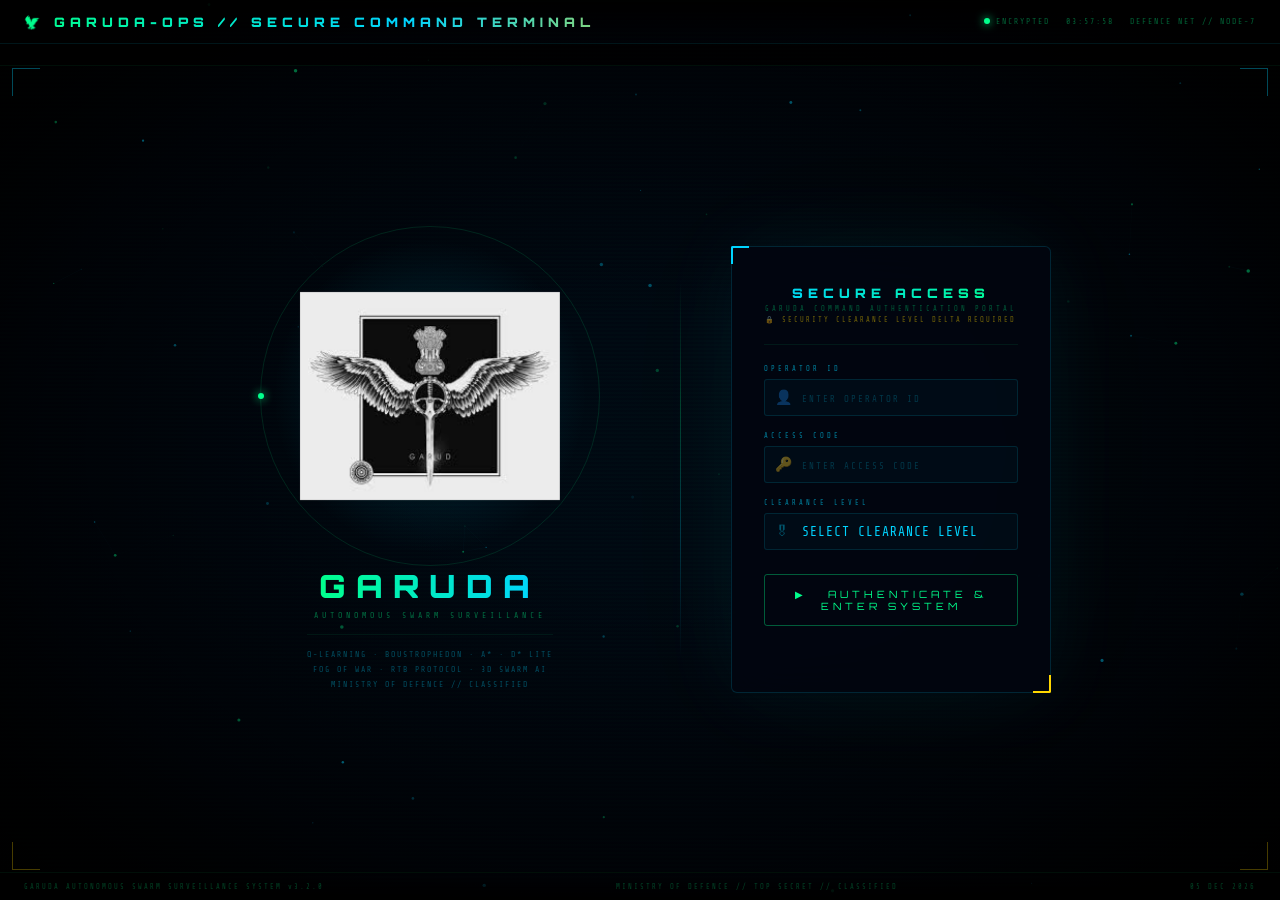
<file: index.html>
<!DOCTYPE html>
<html lang="en">
<head>
<meta charset="UTF-8">
<meta name="viewport" content="width=device-width,initial-scale=1.0">
<title>GARUDA-OPS // SECURE ACCESS</title>
<link href="https://fonts.googleapis.com/css2?family=Share+Tech+Mono&family=Orbitron:wght@400;700;900&display=swap" rel="stylesheet">
<link rel="stylesheet" href="css/login.css">
</head>
<body>

<!-- BACKGROUND -->
<div class="bg-image"></div>
<div class="bg-overlay"></div>
<div class="scanlines"></div>
<div class="scan-sweep"></div>
<div class="vignette"></div>
<canvas id="bgCanvas"></canvas>

<!-- CORNERS -->
<div class="corner c-tl"></div>
<div class="corner c-tr"></div>
<div class="corner c-bl"></div>
<div class="corner c-br"></div>

<!-- TOP BAR -->
<div class="topbar">
  <div class="logo-text">🦅 GARUDA-OPS // SECURE COMMAND TERMINAL</div>
  <div class="hdr-right">
    <span><span class="live-dot"></span> ENCRYPTED</span>
    <span id="topClock">--:--:--</span>
    <span>DEFENCE NET // NODE-7</span>
  </div>
</div>

<!-- TICKER -->
<div class="ticker-wrap">
  <div class="ticker-text" id="tickerText"></div>
</div>

<!-- BOTTOM BAR -->
<div class="botbar">
  <span>GARUDA AUTONOMOUS SWARM SURVEILLANCE SYSTEM v3.2.0</span>
  <span>MINISTRY OF DEFENCE // TOP SECRET // CLASSIFIED</span>
  <span id="botDate"></span>
</div>

<!-- MAIN CONTENT -->
<div class="main-wrap">

  <!-- LEFT: IMAGE -->
  <div class="image-panel">
    <div class="garuda-ring">
      <div class="garuda-glow-ring"></div>
      <div class="garuda-ring-outer"></div>
      <img class="garuda-image" src="[data-uri]" alt="GARUDA" onerror="this.style.display='none'">
    </div>
    <div class="garuda-title">GARUDA</div>
    <div class="garuda-subtitle">AUTONOMOUS SWARM SURVEILLANCE</div>
    <div class="garuda-tagline">
      Q-LEARNING · BOUSTROPHEDON · A* · D* LITE<br>
      FOG OF WAR · RTB PROTOCOL · 3D SWARM AI<br>
      MINISTRY OF DEFENCE // CLASSIFIED
    </div>
  </div>

  <!-- DIVIDER -->
  <div class="divider"></div>

  <!-- RIGHT: LOGIN -->
  <div class="login-panel">
    <div class="login-card">
      <div class="card-title">SECURE ACCESS</div>
      <div class="card-sub">GARUDA COMMAND AUTHENTICATION PORTAL</div>
      <div class="card-level">🔒 SECURITY CLEARANCE LEVEL DELTA REQUIRED</div>
      <hr class="card-divider">

      <div class="field">
        <label>OPERATOR ID</label>
        <div class="field-wrap">
          <span class="field-icon">👤</span>
          <input id="uid" type="text" placeholder="ENTER OPERATOR ID" autocomplete="off" spellcheck="false">
        </div>
      </div>

      <div class="field">
        <label>ACCESS CODE</label>
        <div class="field-wrap">
          <span class="field-icon">🔑</span>
          <input id="pwd" type="password" placeholder="ENTER ACCESS CODE">
        </div>
      </div>

      <div class="field">
        <label>CLEARANCE LEVEL</label>
        <div class="field-wrap">
          <span class="field-icon">🎖</span>
          <select id="clr">
            <option value="">SELECT CLEARANCE LEVEL</option>
            <option value="delta">DELTA — COMMANDER</option>
            <option value="gamma">GAMMA — CONTROLLER</option>
            <option value="beta">BETA — ANALYST</option>
            <option value="alpha">ALPHA — OBSERVER</option>
          </select>
        </div>
      </div>

      <button class="submit-btn" id="loginBtn" onclick="doLogin()">
        ▶ &nbsp; AUTHENTICATE &amp; ENTER SYSTEM
      </button>
      <div class="error-msg" id="errMsg"></div>
    </div>
  </div>
</div>

<!-- AUTH SCREEN -->
<div id="authScreen">
  <div class="auth-title">◈ &nbsp; VERIFYING OPERATOR CREDENTIALS &nbsp; ◈</div>
  <div class="auth-steps" id="authSteps"></div>
  <div class="auth-status" id="authStatus">INITIALISING SECURE CHANNEL...</div>
</div>

<!-- SPLASH SCREEN -->
<div id="splashScreen">
  <div class="splash-glow"></div>
  <img class="splash-img" src="[data-uri]" alt="GARUDA">
  <div class="splash-title">GARUDA</div>
  <div class="splash-sub">ACCESS GRANTED — SYSTEM INITIALISING</div>
  <div class="splash-bar-wrap"><div class="splash-bar" id="splashBar"></div></div>
  <div class="splash-msg" id="splashMsg">LOADING SURVEILLANCE MODULES...</div>
  <div class="splash-countdown" id="splashCd"></div>
</div>

<script src="js/login.js"></script>
</body>
</html>
</file>
<file: css/login.css>
*{margin:0;padding:0;box-sizing:border-box}
html,body{width:100%;height:100%;overflow:hidden;background:#000;font-family:"Share Tech Mono",monospace}
@keyframes shimmer{from{background-position:0%}to{background-position:200%}}
@keyframes floatY{0%,100%{transform:translateY(0) scale(1)}50%{transform:translateY(-12px) scale(1.02)}}
@keyframes glowPulse{0%,100%{filter:drop-shadow(0 0 18px rgba(0,255,140,.7)) brightness(1.4)}50%{filter:drop-shadow(0 0 55px rgba(0,255,140,1)) drop-shadow(0 0 90px rgba(0,212,255,.5)) brightness(1.7)}}
@keyframes dpulse{0%,100%{opacity:1;transform:scale(1)}50%{opacity:.15;transform:scale(.4)}}
@keyframes ticker{from{transform:translateX(0)}to{transform:translateX(-50%)}}
@keyframes shake{0%,100%{transform:translateX(0)}20%,60%{transform:translateX(-8px)}40%,80%{transform:translateX(8px)}}
@keyframes cardIn{from{opacity:0;transform:translateY(30px)}to{opacity:1;transform:none}}
@keyframes scanLine{from{top:0}to{top:100%}}
@keyframes ringRotate{from{transform:rotate(0deg)}to{transform:rotate(360deg)}}

/* BG layers */
.bg-image{position:fixed;inset:0;z-index:0;background:url("[data-uri]") center/cover no-repeat;filter:brightness(.11) contrast(1.4) grayscale(.5)}
.bg-overlay{position:fixed;inset:0;z-index:1;background:radial-gradient(ellipse 70% 70% at 50% 50%,rgba(0,15,30,.6) 0%,rgba(0,5,15,.96) 70%,#000 100%)}
.scanlines{position:fixed;inset:0;z-index:2;pointer-events:none;background:repeating-linear-gradient(0deg,transparent,transparent 2px,rgba(0,255,140,.012) 2px,rgba(0,255,140,.012) 4px)}
.scan-sweep{position:fixed;left:0;right:0;height:2px;background:linear-gradient(90deg,transparent,rgba(0,255,140,.08),transparent);z-index:3;pointer-events:none;animation:scanLine 8s linear infinite}
.vignette{position:fixed;inset:0;z-index:2;pointer-events:none;background:radial-gradient(ellipse at center,transparent 20%,rgba(0,0,0,.97) 100%)}
#bgCanvas{position:fixed;inset:0;z-index:3;pointer-events:none}

/* TOP BAR */
.topbar{position:fixed;top:0;left:0;right:0;z-index:30;height:44px;display:flex;align-items:center;justify-content:space-between;padding:0 24px;border-bottom:1px solid rgba(0,212,255,.1);background:linear-gradient(180deg,rgba(0,0,0,.95) 0%,transparent 100%)}
.logo-text{font-family:"Orbitron",sans-serif;font-weight:900;font-size:13px;letter-spacing:5px;background:linear-gradient(90deg,#00ff8c,#00d4ff,#ffd700,#00ff8c);background-size:200%;-webkit-background-clip:text;-webkit-text-fill-color:transparent;animation:shimmer 4s linear infinite}
.hdr-right{display:flex;align-items:center;gap:16px;font-size:8px;letter-spacing:2px;color:rgba(0,255,140,.38)}
.live-dot{width:6px;height:6px;border-radius:50%;background:#00ff8c;box-shadow:0 0 8px #00ff8c;display:inline-block;animation:dpulse 1.5s infinite}

/* TICKER */
.ticker-wrap{position:fixed;top:44px;left:0;right:0;z-index:30;height:22px;overflow:hidden;background:rgba(0,0,0,.75);border-bottom:1px solid rgba(0,255,140,.06)}
.ticker-text{white-space:nowrap;font-size:7px;letter-spacing:2px;color:rgba(0,255,140,.32);line-height:22px;padding-left:100%;display:inline-block;animation:ticker 50s linear infinite}

/* BOTTOM BAR */
.botbar{position:fixed;bottom:0;left:0;right:0;z-index:30;height:28px;display:flex;align-items:center;justify-content:space-between;padding:0 24px;border-top:1px solid rgba(0,255,140,.06);background:linear-gradient(0deg,rgba(0,0,0,.95),transparent);font-size:7px;letter-spacing:2px;color:rgba(0,255,140,.25)}

/* CORNER BRACKETS */
.corner{position:fixed;z-index:30;width:28px;height:28px}
.c-tl{top:68px;left:12px;border-top:1.5px solid rgba(0,212,255,.35);border-left:1.5px solid rgba(0,212,255,.35)}
.c-tr{top:68px;right:12px;border-top:1.5px solid rgba(0,212,255,.35);border-right:1.5px solid rgba(0,212,255,.35)}
.c-bl{bottom:30px;left:12px;border-bottom:1.5px solid rgba(255,215,0,.28);border-left:1.5px solid rgba(255,215,0,.28)}
.c-br{bottom:30px;right:12px;border-bottom:1.5px solid rgba(255,215,0,.28);border-right:1.5px solid rgba(255,215,0,.28)}

/* MAIN LAYOUT */
.main-wrap{position:fixed;inset:66px 0 28px 0;z-index:20;display:flex;align-items:center;justify-content:center;gap:0}

/* LEFT - GARUDA IMAGE PANEL */
.image-panel{flex:1;max-width:500px;display:flex;flex-direction:column;align-items:center;justify-content:center;padding:0 50px}
.garuda-ring{position:relative;width:300px;height:300px;display:flex;align-items:center;justify-content:center}
.garuda-ring-outer{position:absolute;inset:-20px;border-radius:50%;border:1px solid rgba(0,255,140,.12);animation:ringRotate 30s linear infinite}
.garuda-ring-outer::before{content:"";position:absolute;top:50%;left:-3px;width:6px;height:6px;border-radius:50%;background:#00ff8c;box-shadow:0 0 10px #00ff8c;transform:translateY(-50%)}
.garuda-glow-ring{position:absolute;inset:-8px;border-radius:50%;background:radial-gradient(circle,rgba(0,255,140,.1) 0%,rgba(0,212,255,.05) 50%,transparent 70%);animation:glowPulse 3s ease-in-out infinite}
.garuda-image{width:260px;height:260px;object-fit:contain;position:relative;z-index:2;animation:floatY 4s ease-in-out infinite,glowPulse 3s ease-in-out infinite}
.garuda-title{font-family:"Orbitron",sans-serif;font-weight:900;font-size:32px;letter-spacing:10px;background:linear-gradient(90deg,#00ff8c,#00d4ff,#ffd700);background-size:200%;-webkit-background-clip:text;-webkit-text-fill-color:transparent;animation:shimmer 3s linear infinite;margin-top:20px;text-align:center}
.garuda-subtitle{font-size:8px;letter-spacing:4px;color:rgba(0,255,140,.42);text-align:center;margin-top:5px}
.garuda-tagline{font-size:8px;letter-spacing:2px;color:rgba(0,212,255,.35);text-align:center;margin-top:14px;line-height:1.9;padding-top:12px;border-top:1px solid rgba(0,255,140,.07)}

/* DIVIDER */
.divider{width:1px;height:380px;background:linear-gradient(180deg,transparent,rgba(0,255,140,.22),rgba(0,212,255,.22),transparent);flex-shrink:0}

/* RIGHT - LOGIN PANEL */
.login-panel{flex:1;max-width:420px;padding:0 50px}
.login-card{background:rgba(2,6,16,.92);border:1px solid rgba(0,212,255,.16);border-radius:6px;padding:38px 32px;backdrop-filter:blur(24px);box-shadow:0 0 80px rgba(0,212,255,.06),0 0 160px rgba(0,255,140,.03);animation:cardIn .8s ease both;position:relative}
.login-card::before{content:"";position:absolute;top:-1px;left:-1px;width:16px;height:16px;border-top:2px solid #00d4ff;border-left:2px solid #00d4ff;border-radius:2px 0 0 0}
.login-card::after{content:"";position:absolute;bottom:-1px;right:-1px;width:16px;height:16px;border-bottom:2px solid #ffd700;border-right:2px solid #ffd700;border-radius:0 0 2px 0}
.card-title{font-family:"Orbitron",sans-serif;font-weight:900;font-size:13px;letter-spacing:5px;background:linear-gradient(90deg,#00d4ff,#00ff8c);-webkit-background-clip:text;-webkit-text-fill-color:transparent;text-align:center;margin-bottom:4px}
.card-sub{font-size:7px;letter-spacing:3px;color:rgba(0,255,140,.35);text-align:center;margin-bottom:3px}
.card-level{font-size:7px;letter-spacing:2px;color:rgba(255,215,0,.45);text-align:center;margin-bottom:20px}
.card-divider{border:none;border-top:1px solid rgba(0,255,140,.08);margin-bottom:20px}

.field{margin-bottom:16px}
.field label{display:block;font-size:7px;letter-spacing:3px;color:rgba(0,212,255,.6);margin-bottom:6px}
.field-wrap{position:relative}
.field-icon{position:absolute;left:11px;top:50%;transform:translateY(-50%);font-size:14px;color:rgba(0,212,255,.38);pointer-events:none}
.field input,.field select{width:100%;background:rgba(0,212,255,.03);border:1px solid rgba(0,212,255,.13);border-radius:3px;color:#00d4ff;font-family:"Share Tech Mono",monospace;font-size:13px;padding:10px 10px 10px 37px;outline:none;transition:all .3s;letter-spacing:1px;-webkit-appearance:none}
.field input:focus,.field select:focus{border-color:rgba(0,212,255,.5);background:rgba(0,212,255,.07);box-shadow:0 0 18px rgba(0,212,255,.08)}
.field input::placeholder{color:rgba(0,212,255,.22);font-size:9px;letter-spacing:2px}
.field select option{background:#020610;color:#00d4ff}

.submit-btn{width:100%;margin-top:8px;padding:13px;background:transparent;border:1px solid rgba(0,255,140,.35);border-radius:3px;color:#00ff8c;font-family:"Orbitron",sans-serif;font-size:10px;letter-spacing:4px;cursor:pointer;position:relative;overflow:hidden;transition:all .3s}
.submit-btn::before{content:"";position:absolute;inset:0;background:linear-gradient(90deg,transparent,rgba(0,255,140,.1),transparent);transform:translateX(-100%);transition:transform .5s}
.submit-btn:hover::before{transform:translateX(100%)}
.submit-btn:hover{border-color:#00ff8c;box-shadow:0 0 30px rgba(0,255,140,.15);letter-spacing:6px}
.submit-btn:disabled{opacity:.35;cursor:not-allowed;pointer-events:none}
.error-msg{font-size:8px;letter-spacing:2px;color:#ff4466;text-align:center;min-height:18px;margin-top:10px}
.error-msg.shake{animation:shake .35s ease}

/* AUTH SCREEN */
#authScreen{position:fixed;inset:0;z-index:100;background:#000;display:none;flex-direction:column;align-items:center;justify-content:center;gap:24px}
.auth-title{font-family:"Orbitron",sans-serif;font-size:10px;letter-spacing:5px;color:rgba(0,212,255,.75);text-align:center}
.auth-steps{display:flex;flex-direction:column;gap:11px;width:340px}
.auth-step{display:flex;align-items:center;gap:12px;font-size:8px;letter-spacing:1px;color:rgba(0,255,140,.4)}
.step-track{flex:1;height:2px;background:rgba(0,255,140,.08);border-radius:2px;overflow:hidden}
.step-fill{height:100%;width:0%;background:linear-gradient(90deg,#00ff8c,#00d4ff);border-radius:2px;box-shadow:0 0 8px #00ff8c}
.step-check{width:18px;font-size:12px;color:rgba(0,255,140,.2);text-align:center;transition:color .3s}
.step-check.done{color:#00ff8c}
.auth-status{font-size:8px;letter-spacing:2px;color:rgba(0,255,140,.38);text-align:center}

/* SPLASH SCREEN */
#splashScreen{position:fixed;inset:0;z-index:200;background:#000;display:none;flex-direction:column;align-items:center;justify-content:center}
.splash-glow{position:absolute;width:520px;height:520px;border-radius:50%;background:radial-gradient(circle,rgba(0,255,140,.13) 0%,rgba(0,212,255,.06) 40%,transparent 70%);animation:glowPulse 2.5s ease-in-out infinite}
.splash-img{width:350px;height:350px;object-fit:contain;position:relative;z-index:2;animation:glowPulse 2.5s ease-in-out infinite,floatY 3s ease-in-out infinite}
.splash-title{font-family:"Orbitron",sans-serif;font-weight:900;font-size:46px;letter-spacing:14px;background:linear-gradient(90deg,#00ff8c,#00d4ff,#ffd700,#00ff8c);background-size:300%;-webkit-background-clip:text;-webkit-text-fill-color:transparent;animation:shimmer 1.5s linear infinite;margin-top:14px;position:relative;z-index:2}
.splash-sub{font-size:9px;letter-spacing:6px;color:rgba(0,212,255,.65);margin-top:6px;position:relative;z-index:2}
.splash-bar-wrap{width:300px;height:2px;background:rgba(0,255,140,.08);border-radius:2px;overflow:hidden;margin-top:38px;position:relative;z-index:2}
.splash-bar{height:100%;width:0%;background:linear-gradient(90deg,#00ff8c,#00d4ff);box-shadow:0 0 12px #00ff8c;transition:width 4.8s ease}
.splash-msg{font-size:8px;letter-spacing:3px;color:rgba(0,255,140,.42);margin-top:10px;position:relative;z-index:2}
.splash-countdown{font-family:"Orbitron",sans-serif;font-size:70px;color:rgba(0,255,140,.08);position:fixed;bottom:55px;letter-spacing:4px}
</file>
